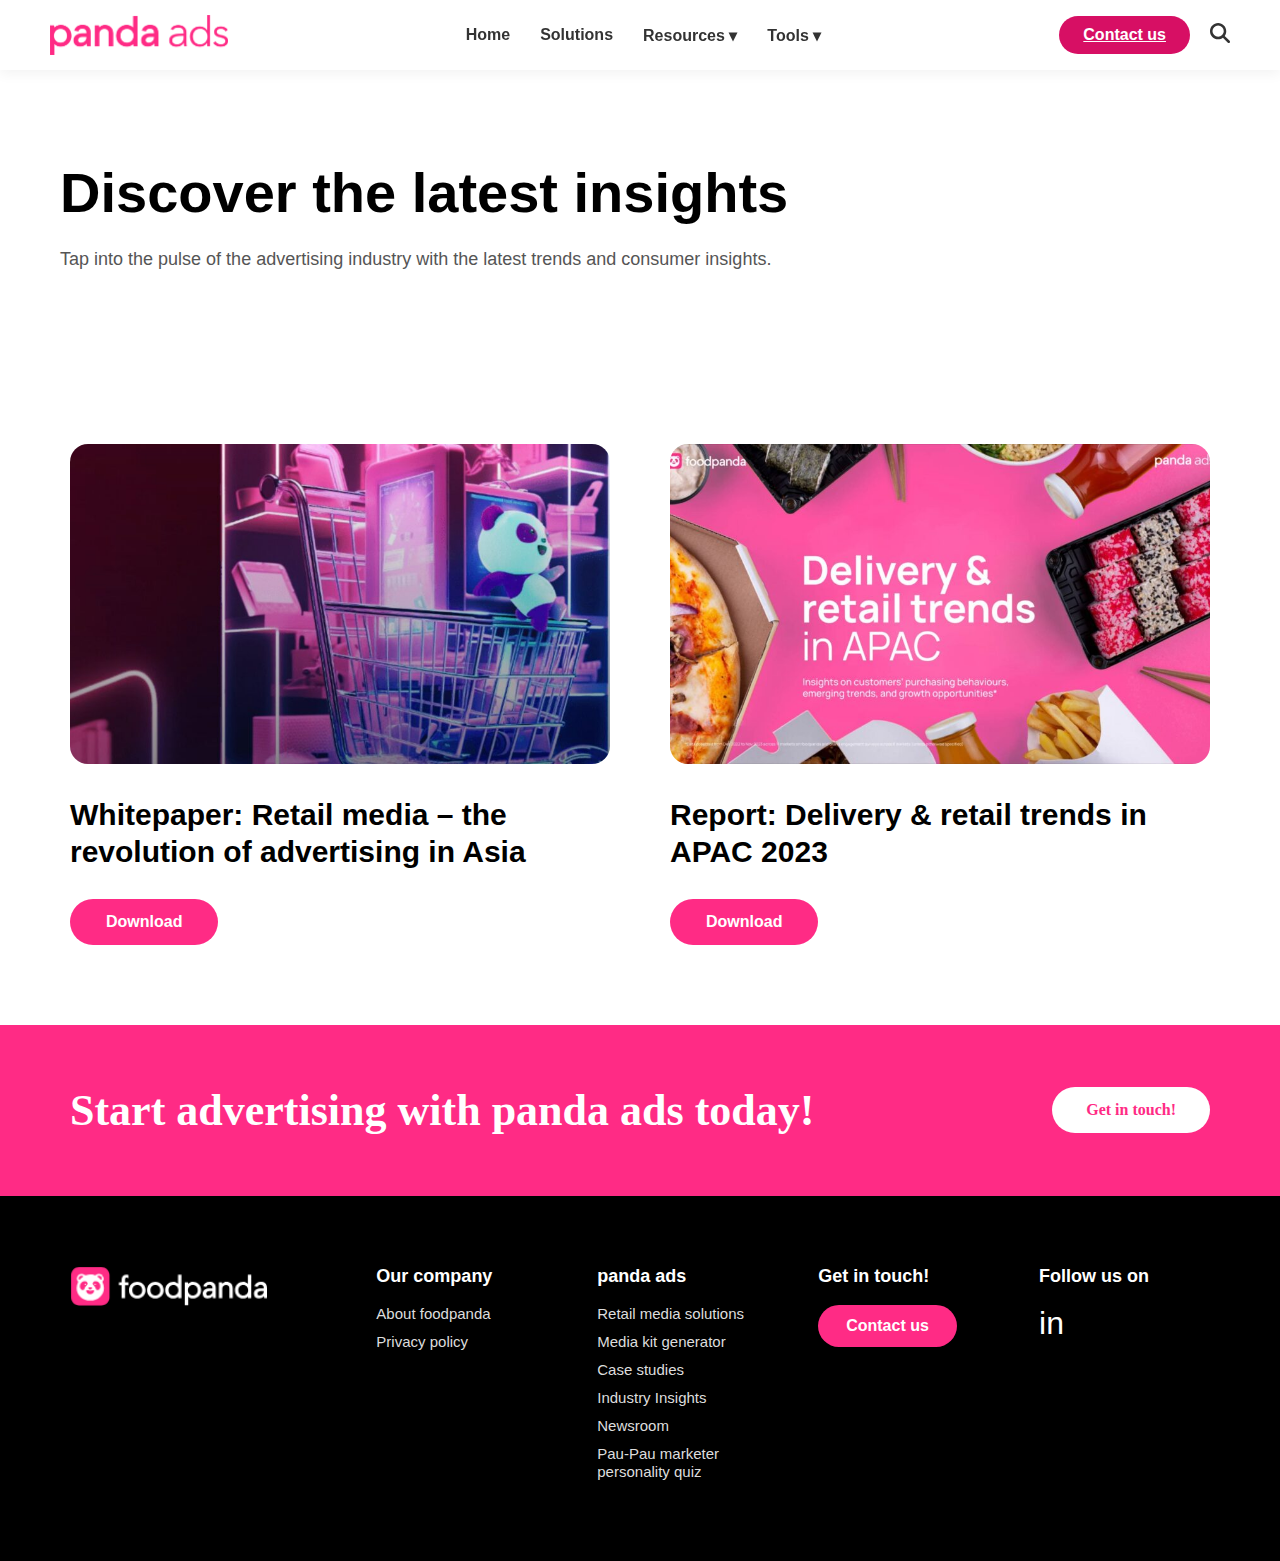
<file: insight.html>
<!DOCTYPE html>
<html lang="en">
<head>
    <meta charset="UTF-8">
    <meta name="viewport" content="width=device-width, initial-scale=1.0">
    <title>Document</title>
    <link rel="stylesheet" href="insight.css">
</head>
<body>
     <!-- --- nav --- -->
 <nav class="navbar">
        <div class="logo">
            <img src="./assast/80.png" alt="">
        </div>

        <ul class="nav-links">
            <li><a href="#">Home</a></li>
            <li><a href="#">Solutions</a></li>
            
            <li class="dropdown">
                <a href="#">Resources ▾</a>
                <div class="dropdown-content">
                    <a href="insight.html">Insights</a>
                    <a href="#">Case Studies</a>
                    <a href="#">Newsroom</a>
                </div>
            </li>

            <li class="dropdown">
                <a href="#">Tools ▾</a>
                <div class="dropdown-content">
                    <a href="#">Ad Manager</a>
                    <a href="#">Analytics</a>
                    <a href="#">Help Center</a>
                </div>
            </li>
        </ul>

        <div class="nav-actions">
            <a href="#" class="btn-contact">Contact us</a>
            
            <div class="search-icon">
                <svg xmlns="http://www.w3.org/2000/svg" viewBox="0 0 512 512"><path d="M416 208c0 45.9-14.9 88.3-40 122.7L502.6 457.4c12.5 12.5 12.5 32.8 0 45.3s-32.8 12.5-45.3 0L330.7 376c-34.4 25.2-76.8 40-122.7 40C93.1 416 0 322.9 0 208S93.1 0 208 0S416 93.1 416 208zM208 352a144 144 0 1 0 0-288 144 144 0 1 0 0 288z"/></svg>
            </div>
        </div>
    </nav>
    <section class="insights-hero">
  <div class="insights-container">
    <h1>Discover the latest insights</h1>
    <p>
      Tap into the pulse of the advertising industry with the latest trends
      and consumer insights.
    </p>
  </div>
</section>

<section class="insights-cards-section">
  <div class="insights-cards-wrapper">

    <!-- Card 1 -->
    <div class="insight-item">
      <img
        src="./assast/83.png"
        alt="Retail media"
      />
      <h3>
        Whitepaper: Retail media – the revolution of advertising in Asia
      </h3>
      <a href="#" class="btn-download">Download</a>
    </div>

    <!-- Card 2 -->
    <div class="insight-item">
      <img
        src="./assast/84.png"
        alt="Delivery trends"
      />
      <h3>
        Report: Delivery & retail trends in APAC 2023
      </h3>
      <a href="#" class="btn-download">Download</a>
    </div>

  </div>
</section>

<!-- CTA Section -->
<section class="cta-section">
  <div class="cta-content">
    <h2>Start advertising with panda ads today!</h2>
    <a href="#" class="cta-btn">Get in touch!</a>
  </div>
</section>

<!-- Footer -->
<footer class="main-footer">
  <div class="footer-wrapper">

    <!-- Logo -->
    <div class="footer-brand">
      <div class="logo">
      <img src="./assast/85.png" alt="logo">
      </div>
    </div>

    <!-- Column 1 -->
    <div class="footer-col">
      <h4>Our company</h4>
      <ul>
        <li><a href="#">About foodpanda</a></li>
        <li><a href="#">Privacy policy</a></li>
      </ul>
    </div>

    <!-- Column 2 -->
    <div class="footer-col">
      <h4>panda ads</h4>
      <ul>
        <li><a href="#">Retail media solutions</a></li>
        <li><a href="#">Media kit generator</a></li>
        <li><a href="#">Case studies</a></li>
        <li><a href="#">Industry Insights</a></li>
        <li><a href="#">Newsroom</a></li>
        <li><a href="#">Pau-Pau marketer personality quiz</a></li>
      </ul>
    </div>

    <!-- Column 3 -->
    <div class="footer-col">
      <h4 class="underline">Get in touch!</h4>
      <a href="#" class="footer-btn">Contact us</a>
    </div>

    <!-- Column 4 -->
    <div class="footer-col">
      <h4>Follow us on</h4>
      <div class="social">
        <a href="#">in</a>
      </div>
    </div>

  </div>
</footer>



    
</body>
</html>
</file>
<file: insight.css>
*{
    padding: 0;
    margin: 0;
}
.navbar {
    display: flex;
    justify-content: space-between;
    align-items: center;
    background-color: #ffffff;
    padding: 15px 50px;
    font-family: 'roboto', sans-serif;
    box-shadow: 0 4px 12px rgba(0, 0, 0, 0.05);
    position: sticky;
    top: 0;
    z-index: 1000;
}

.logo img {
    height: 40px;
    width: auto;
    cursor: pointer;
    display: block;
}

.nav-links {
    display: flex;
    list-style: none;
    gap: 30px;
    align-items: center;
}

.nav-links li {
    position: relative;
}

.nav-links a {
    text-decoration: none;
    color: #333;
    font-weight: 600;
    font-size: 16px;
    transition: color 0.3s ease;
}

.nav-links a:hover {
    color: #D70F64;
}

.dropdown-content {
    display: none;
    position: absolute;
    background-color: #fff;
    min-width: 180px;
    box-shadow: 0px 8px 16px rgba(0,0,0,0.1);
    border-radius: 8px;
    top: 100%;
    left: 0;
    padding: 10px 0;
    z-index: 1;
    margin-top: 10px;
}

.dropdown-content a {
    color: #333;
    padding: 12px 20px;
    display: block;
    font-weight: 500;
    font-size: 14px;
}

.dropdown-content a:hover {
    background-color: #f9f9f9;
    color: #D70F64;
}

.dropdown:hover .dropdown-content {
    display: block;
}

.nav-actions {
    display: flex;
    align-items: center;
    gap: 20px;
}

.btn-contact {
    background-color: #D70F64;
    color: white !important;
    padding: 10px 24px;
    border-radius: 50px;
    font-weight: 600;
    transition: background-color 0.3s ease;
}

.btn-contact:hover {
    background-color: #b00c50;
}

.search-icon svg {
    width: 20px;
    height: 20px;
    cursor: pointer;
    fill: #333;
    transition: fill 0.3s;
}

.search-icon svg:hover {
    fill: #D70F64;
}

.insights-hero {
  background: #ffffff;
  padding: 90px 60px;
  font-family: Arial, sans-serif;
}

.insights-container {
  max-width: 900px;
}

.insights-container h1 {
  font-size: 56px;
  font-weight: 800;
  color: #000;
  margin-bottom: 20px;
}

.insights-container p {
  font-size: 18px;
  color: #555;
  line-height: 1.6;
  max-width: 750px;
}

/* Responsive */
@media (max-width: 768px) {
  .insights-hero {
    padding: 60px 20px;
  }

  .insights-container h1 {
    font-size: 38px;
  }

  .insights-container p {
    font-size: 16px;
  }
}


.insights-cards-section {
  padding: 80px 70px;
  background: #ffffff;
  font-family: Arial, sans-serif;
}

.insights-cards-wrapper {
  display: grid;
  grid-template-columns: repeat(2, 1fr);
  gap: 60px;
}

.insight-item img {
  width: 100%;
  height: 320px;
  object-fit: cover;
  border-radius: 18px;
  margin-bottom: 28px;
}

.insight-item h3 {
  font-size: 30px;
  font-weight: 800;
  color: #000;
  line-height: 1.25;
  margin-bottom: 28px;
  max-width: 95%;
}

/* Download Button */
.btn-download {
  display: inline-block;
  padding: 14px 36px;
  background: #ff2b85;
  color: #fff;
  font-size: 16px;
  font-weight: 600;
  text-decoration: none;
  border-radius: 999px;
  transition: background 0.3s ease, transform 0.2s ease;
}

.btn-download:hover {
  background: #e6006d;
  transform: translateY(-2px);
}

/* Responsive */
@media (max-width: 992px) {
  .insights-cards-wrapper {
    grid-template-columns: 1fr;
    gap: 50px;
  }

  .insight-item h3 {
    font-size: 24px;
  }

  .insight-item img {
    height: 260px;
  }
}


/* CTA SECTION */
.cta-section {
  background: #ff2b85;
  padding: 60px 70px;
}

.cta-content {
  display: flex;
  align-items: center;
  justify-content: space-between;
  flex-wrap: wrap;
}

.cta-content h2 {
  color: #fff;
  font-size: 44px;
  font-weight: 800;
}

.cta-btn {
  background: #fff;
  color: #ff2b85;
  padding: 14px 34px;
  border-radius: 999px;
  font-weight: 700;
  text-decoration: none;
  font-size: 16px;
}

/* FOOTER */
.main-footer {
  background: #000;
  color: #fff;
  padding: 70px;
  font-family: Arial, sans-serif;
}

.footer-wrapper {
  display: grid;
  grid-template-columns: 1.5fr repeat(4, 1fr);
  gap: 50px;
}

.logo {
  display: flex;
  align-items: center;
  gap: 10px;
}

.logo-icon {
  background: #ff2b85;
  color: #fff;
  padding: 8px;
  border-radius: 8px;
}

.logo-text {
  font-size: 26px;
  font-weight: 700;
}

.footer-col h4 {
  font-size: 18px;
  margin-bottom: 18px;
}

.footer-col ul {
  list-style: none;
  padding: 0;
}

.footer-col ul li {
  margin-bottom: 10px;
}

.footer-col ul li a {
  color: #ddd;
  text-decoration: none;
  font-size: 15px;
}

.footer-col ul li a:hover {
  color: #fff;
}

.footer-btn {
  display: inline-block;
  background: #ff2b85;
  color: #fff;
  padding: 12px 28px;
  border-radius: 999px;
  text-decoration: none;
  font-weight: 600;
}

.social a {
  font-size: 32px;
  color: #fff;
  text-decoration: none;
}

/* Responsive */
@media (max-width: 992px) {
  .cta-content {
    gap: 30px;
  }

  .cta-content h2 {
    font-size: 32px;
  }

  .footer-wrapper {
    grid-template-columns: 1fr;
    gap: 40px;
  }
}
</file>
